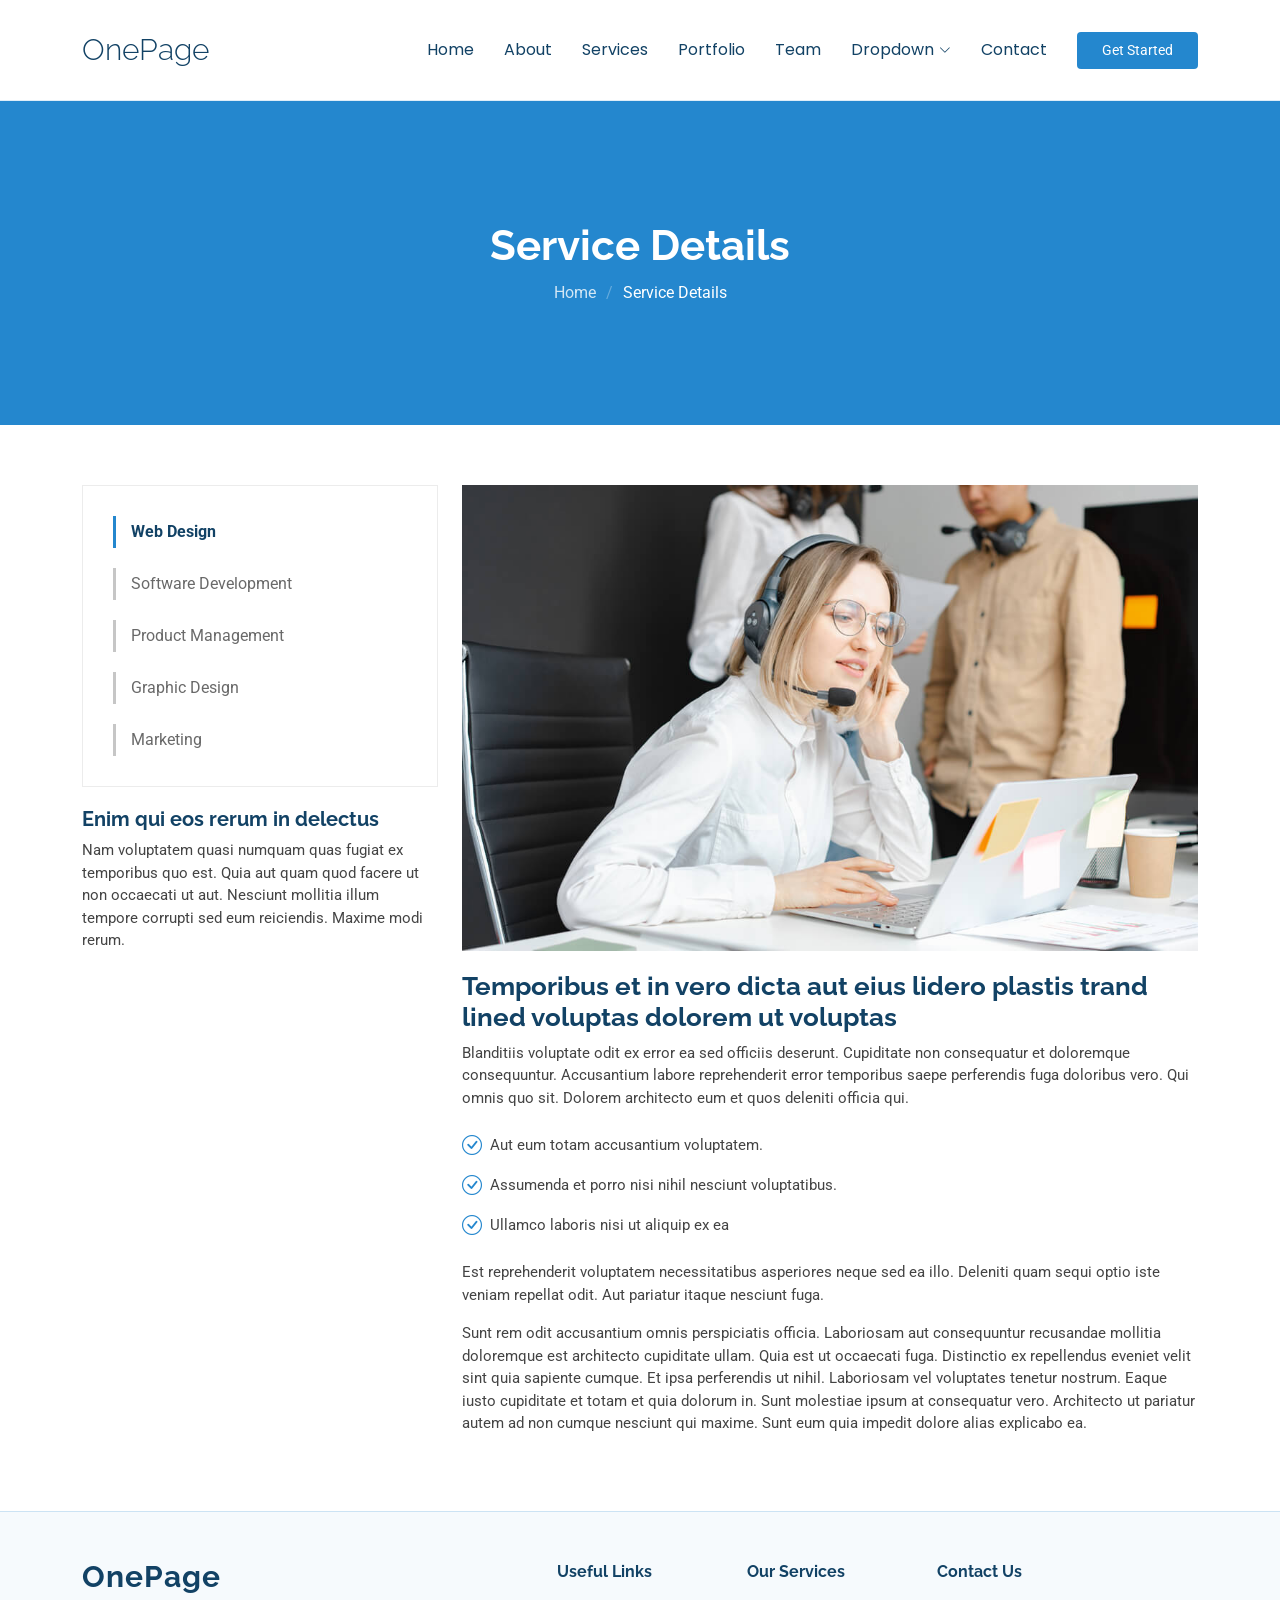
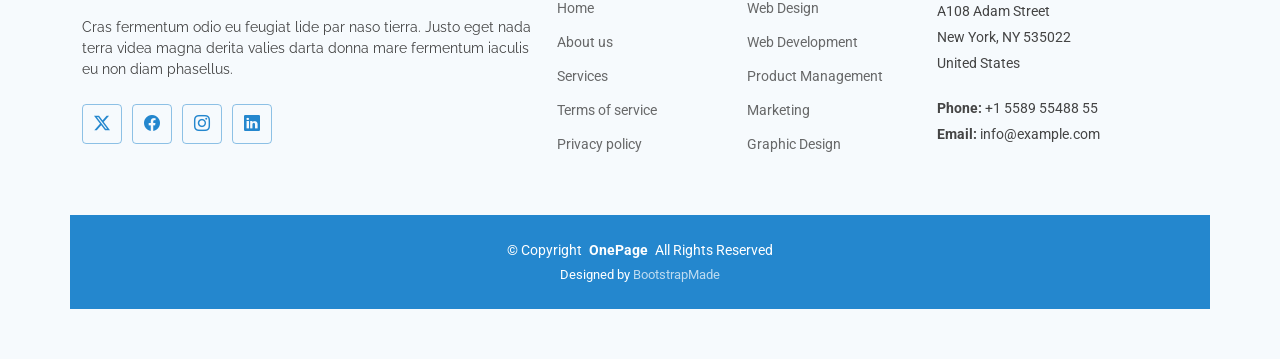
<file: service-details.html>
<!DOCTYPE html>
<html lang="en">

<head>
  <meta charset="utf-8">
  <meta content="width=device-width, initial-scale=1.0" name="viewport">
  <title>Service Details - OnePage Bootstrap Template</title>
  <meta name="description" content="">
  <meta name="keywords" content="">

  <!-- Favicons -->
  <link href="assets/img/favicon.png" rel="icon">
  <link href="assets/img/apple-touch-icon.png" rel="apple-touch-icon">

  <!-- Fonts -->
  <link href="https://fonts.googleapis.com" rel="preconnect">
  <link href="https://fonts.gstatic.com" rel="preconnect" crossorigin>
  <link href="https://fonts.googleapis.com/css2?family=Roboto:ital,wght@0,100;0,300;0,400;0,500;0,700;0,900;1,100;1,300;1,400;1,500;1,700;1,900&family=Poppins:ital,wght@0,100;0,200;0,300;0,400;0,500;0,600;0,700;0,800;0,900;1,100;1,200;1,300;1,400;1,500;1,600;1,700;1,800;1,900&family=Raleway:ital,wght@0,100;0,200;0,300;0,400;0,500;0,600;0,700;0,800;0,900;1,100;1,200;1,300;1,400;1,500;1,600;1,700;1,800;1,900&display=swap" rel="stylesheet">

  <!-- Vendor CSS Files -->
  <link href="assets/vendor/bootstrap/css/bootstrap.min.css" rel="stylesheet">
  <link href="assets/vendor/bootstrap-icons/bootstrap-icons.css" rel="stylesheet">
  <link href="assets/vendor/aos/aos.css" rel="stylesheet">
  <link href="assets/vendor/glightbox/css/glightbox.min.css" rel="stylesheet">
  <link href="assets/vendor/swiper/swiper-bundle.min.css" rel="stylesheet">

  <!-- Main CSS File -->
  <link href="assets/css/main.css" rel="stylesheet">

  <!-- =======================================================
  * Template Name: OnePage
  * Template URL: https://bootstrapmade.com/onepage-multipurpose-bootstrap-template/
  * Updated: Aug 07 2024 with Bootstrap v5.3.3
  * Author: BootstrapMade.com
  * License: https://bootstrapmade.com/license/
  ======================================================== -->
</head>

<body class="service-details-page">

  <header id="header" class="header d-flex align-items-center sticky-top">
    <div class="container-fluid container-xl position-relative d-flex align-items-center">

      <a href="index.html" class="logo d-flex align-items-center me-auto">
        <!-- Uncomment the line below if you also wish to use an image logo -->
        <!-- <img src="assets/img/logo.png" alt=""> -->
        <h1 class="sitename">OnePage</h1>
      </a>

      <nav id="navmenu" class="navmenu">
        <ul>
          <li><a href="#hero">Home<br></a></li>
          <li><a href="#about">About</a></li>
          <li><a href="#services">Services</a></li>
          <li><a href="#portfolio">Portfolio</a></li>
          <li><a href="#team">Team</a></li>
          <li class="dropdown"><a href="#"><span>Dropdown</span> <i class="bi bi-chevron-down toggle-dropdown"></i></a>
            <ul>
              <li><a href="#">Dropdown 1</a></li>
              <li class="dropdown"><a href="#"><span>Deep Dropdown</span> <i class="bi bi-chevron-down toggle-dropdown"></i></a>
                <ul>
                  <li><a href="#">Deep Dropdown 1</a></li>
                  <li><a href="#">Deep Dropdown 2</a></li>
                  <li><a href="#">Deep Dropdown 3</a></li>
                  <li><a href="#">Deep Dropdown 4</a></li>
                  <li><a href="#">Deep Dropdown 5</a></li>
                </ul>
              </li>
              <li><a href="#">Dropdown 2</a></li>
              <li><a href="#">Dropdown 3</a></li>
              <li><a href="#">Dropdown 4</a></li>
            </ul>
          </li>
          <li><a href="#contact">Contact</a></li>
        </ul>
        <i class="mobile-nav-toggle d-xl-none bi bi-list"></i>
      </nav>

      <a class="btn-getstarted" href="#about">Get Started</a>

    </div>
  </header>

  <main class="main">

    <!-- Page Title -->
    <div class="page-title accent-background">
      <div class="container">
        <h1>Service Details</h1>
        <nav class="breadcrumbs">
          <ol>
            <li><a href="index.html">Home</a></li>
            <li class="current">Service Details</li>
          </ol>
        </nav>
      </div>
    </div><!-- End Page Title -->

    <!-- Service Details Section -->
    <section id="service-details" class="service-details section">

      <div class="container">

        <div class="row gy-4">

          <div class="col-lg-4" data-aos="fade-up" data-aos-delay="100">
            <div class="services-list">
              <a href="#" class="active">Web Design</a>
              <a href="#">Software Development</a>
              <a href="#">Product Management</a>
              <a href="#">Graphic Design</a>
              <a href="#">Marketing</a>
            </div>

            <h4>Enim qui eos rerum in delectus</h4>
            <p>Nam voluptatem quasi numquam quas fugiat ex temporibus quo est. Quia aut quam quod facere ut non occaecati ut aut. Nesciunt mollitia illum tempore corrupti sed eum reiciendis. Maxime modi rerum.</p>
          </div>

          <div class="col-lg-8" data-aos="fade-up" data-aos-delay="200">
            <img src="assets/img/services.jpg" alt="" class="img-fluid services-img">
            <h3>Temporibus et in vero dicta aut eius lidero plastis trand lined voluptas dolorem ut voluptas</h3>
            <p>
              Blanditiis voluptate odit ex error ea sed officiis deserunt. Cupiditate non consequatur et doloremque consequuntur. Accusantium labore reprehenderit error temporibus saepe perferendis fuga doloribus vero. Qui omnis quo sit. Dolorem architecto eum et quos deleniti officia qui.
            </p>
            <ul>
              <li><i class="bi bi-check-circle"></i> <span>Aut eum totam accusantium voluptatem.</span></li>
              <li><i class="bi bi-check-circle"></i> <span>Assumenda et porro nisi nihil nesciunt voluptatibus.</span></li>
              <li><i class="bi bi-check-circle"></i> <span>Ullamco laboris nisi ut aliquip ex ea</span></li>
            </ul>
            <p>
              Est reprehenderit voluptatem necessitatibus asperiores neque sed ea illo. Deleniti quam sequi optio iste veniam repellat odit. Aut pariatur itaque nesciunt fuga.
            </p>
            <p>
              Sunt rem odit accusantium omnis perspiciatis officia. Laboriosam aut consequuntur recusandae mollitia doloremque est architecto cupiditate ullam. Quia est ut occaecati fuga. Distinctio ex repellendus eveniet velit sint quia sapiente cumque. Et ipsa perferendis ut nihil. Laboriosam vel voluptates tenetur nostrum. Eaque iusto cupiditate et totam et quia dolorum in. Sunt molestiae ipsum at consequatur vero. Architecto ut pariatur autem ad non cumque nesciunt qui maxime. Sunt eum quia impedit dolore alias explicabo ea.
            </p>
          </div>

        </div>

      </div>

    </section><!-- /Service Details Section -->

  </main>

  <footer id="footer" class="footer light-background">

    <div class="container footer-top">
      <div class="row gy-4">
        <div class="col-lg-5 col-md-12 footer-about">
          <a href="index.html" class="logo d-flex align-items-center">
            <span class="sitename">OnePage</span>
          </a>
          <p>Cras fermentum odio eu feugiat lide par naso tierra. Justo eget nada terra videa magna derita valies darta donna mare fermentum iaculis eu non diam phasellus.</p>
          <div class="social-links d-flex mt-4">
            <a href=""><i class="bi bi-twitter-x"></i></a>
            <a href=""><i class="bi bi-facebook"></i></a>
            <a href=""><i class="bi bi-instagram"></i></a>
            <a href=""><i class="bi bi-linkedin"></i></a>
          </div>
        </div>

        <div class="col-lg-2 col-6 footer-links">
          <h4>Useful Links</h4>
          <ul>
            <li><a href="#">Home</a></li>
            <li><a href="#">About us</a></li>
            <li><a href="#">Services</a></li>
            <li><a href="#">Terms of service</a></li>
            <li><a href="#">Privacy policy</a></li>
          </ul>
        </div>

        <div class="col-lg-2 col-6 footer-links">
          <h4>Our Services</h4>
          <ul>
            <li><a href="#">Web Design</a></li>
            <li><a href="#">Web Development</a></li>
            <li><a href="#">Product Management</a></li>
            <li><a href="#">Marketing</a></li>
            <li><a href="#">Graphic Design</a></li>
          </ul>
        </div>

        <div class="col-lg-3 col-md-12 footer-contact text-center text-md-start">
          <h4>Contact Us</h4>
          <p>A108 Adam Street</p>
          <p>New York, NY 535022</p>
          <p>United States</p>
          <p class="mt-4"><strong>Phone:</strong> <span>+1 5589 55488 55</span></p>
          <p><strong>Email:</strong> <span>info@example.com</span></p>
        </div>

      </div>
    </div>

    <div class="container copyright text-center mt-4">
      <p>© <span>Copyright</span> <strong class="px-1 sitename">OnePage</strong> <span>All Rights Reserved</span></p>
      <div class="credits">
        <!-- All the links in the footer should remain intact. -->
        <!-- You can delete the links only if you've purchased the pro version. -->
        <!-- Licensing information: https://bootstrapmade.com/license/ -->
        <!-- Purchase the pro version with working PHP/AJAX contact form: [buy-url] -->
        Designed by <a href="https://bootstrapmade.com/">BootstrapMade</a>
      </div>
    </div>

  </footer>

  <!-- Scroll Top -->
  <a href="#" id="scroll-top" class="scroll-top d-flex align-items-center justify-content-center"><i class="bi bi-arrow-up-short"></i></a>

  <!-- Preloader -->
  <div id="preloader"></div>

  <!-- Vendor JS Files -->
  <script src="assets/vendor/bootstrap/js/bootstrap.bundle.min.js"></script>
  <script src="assets/vendor/php-email-form/validate.js"></script>
  <script src="assets/vendor/aos/aos.js"></script>
  <script src="assets/vendor/purecounter/purecounter_vanilla.js"></script>
  <script src="assets/vendor/glightbox/js/glightbox.min.js"></script>
  <script src="assets/vendor/swiper/swiper-bundle.min.js"></script>
  <script src="assets/vendor/imagesloaded/imagesloaded.pkgd.min.js"></script>
  <script src="assets/vendor/isotope-layout/isotope.pkgd.min.js"></script>

  <!-- Main JS File -->
  <script src="assets/js/main.js"></script>

</body>

</html>
</file>
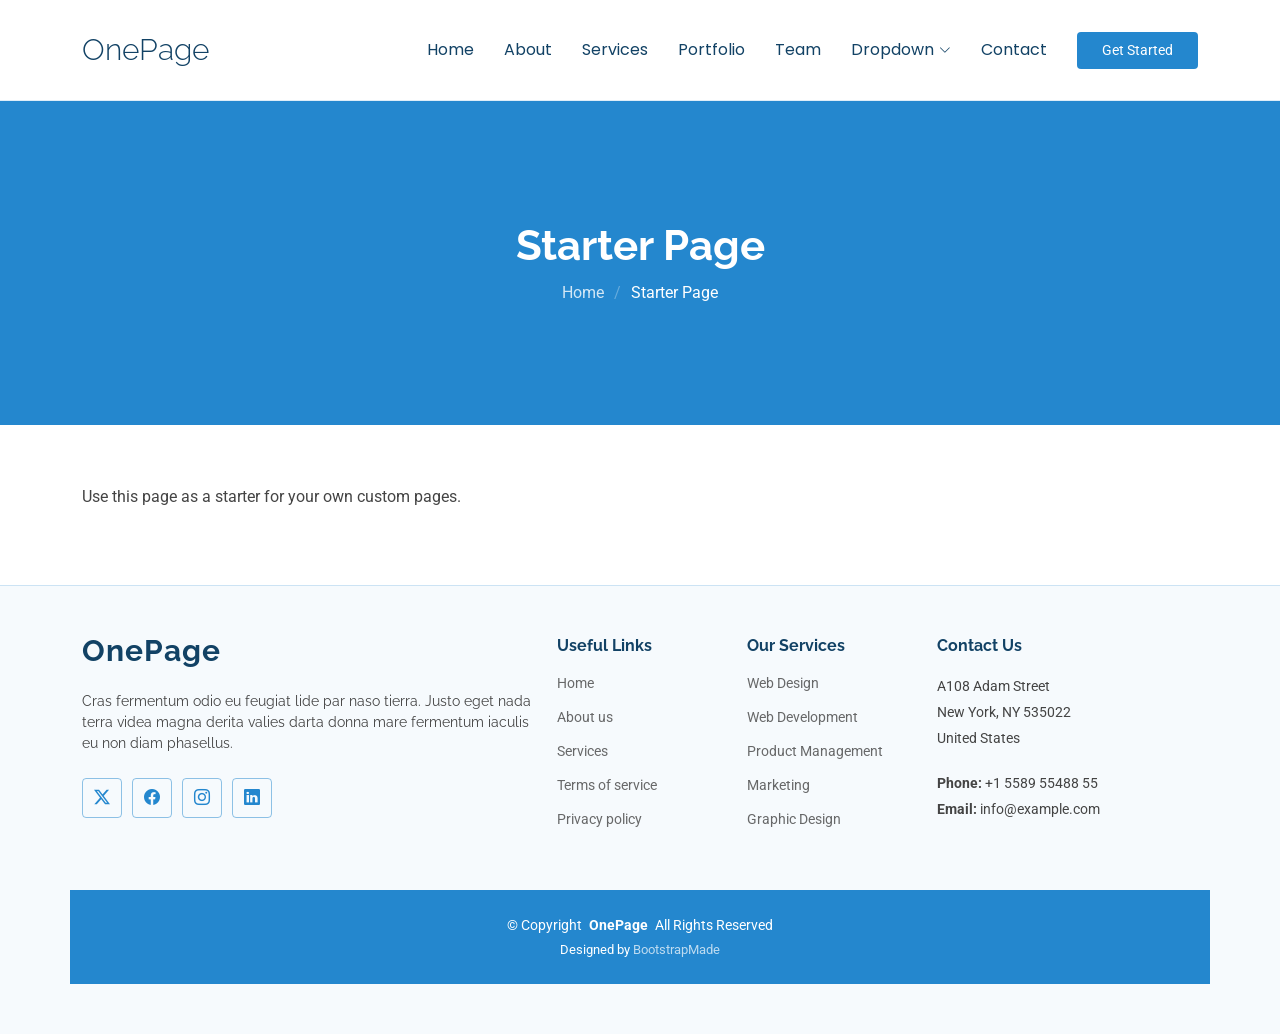
<file: starter-page.html>
<!DOCTYPE html>
<html lang="en">

<head>
  <meta charset="utf-8">
  <meta content="width=device-width, initial-scale=1.0" name="viewport">
  <title>Starter Page - OnePage Bootstrap Template</title>
  <meta name="description" content="">
  <meta name="keywords" content="">

  <!-- Favicons -->
  <link href="assets/img/favicon.png" rel="icon">
  <link href="assets/img/apple-touch-icon.png" rel="apple-touch-icon">

  <!-- Fonts -->
  <link href="https://fonts.googleapis.com" rel="preconnect">
  <link href="https://fonts.gstatic.com" rel="preconnect" crossorigin>
  <link href="https://fonts.googleapis.com/css2?family=Roboto:ital,wght@0,100;0,300;0,400;0,500;0,700;0,900;1,100;1,300;1,400;1,500;1,700;1,900&family=Poppins:ital,wght@0,100;0,200;0,300;0,400;0,500;0,600;0,700;0,800;0,900;1,100;1,200;1,300;1,400;1,500;1,600;1,700;1,800;1,900&family=Raleway:ital,wght@0,100;0,200;0,300;0,400;0,500;0,600;0,700;0,800;0,900;1,100;1,200;1,300;1,400;1,500;1,600;1,700;1,800;1,900&display=swap" rel="stylesheet">

  <!-- Vendor CSS Files -->
  <link href="assets/vendor/bootstrap/css/bootstrap.min.css" rel="stylesheet">
  <link href="assets/vendor/bootstrap-icons/bootstrap-icons.css" rel="stylesheet">
  <link href="assets/vendor/aos/aos.css" rel="stylesheet">
  <link href="assets/vendor/glightbox/css/glightbox.min.css" rel="stylesheet">
  <link href="assets/vendor/swiper/swiper-bundle.min.css" rel="stylesheet">

  <!-- Main CSS File -->
  <link href="assets/css/main.css" rel="stylesheet">

  <!-- =======================================================
  * Template Name: OnePage
  * Template URL: https://bootstrapmade.com/onepage-multipurpose-bootstrap-template/
  * Updated: Aug 07 2024 with Bootstrap v5.3.3
  * Author: BootstrapMade.com
  * License: https://bootstrapmade.com/license/
  ======================================================== -->
</head>

<body class="starter-page-page">

  <header id="header" class="header d-flex align-items-center sticky-top">
    <div class="container-fluid container-xl position-relative d-flex align-items-center">

      <a href="index.html" class="logo d-flex align-items-center me-auto">
        <!-- Uncomment the line below if you also wish to use an image logo -->
        <!-- <img src="assets/img/logo.png" alt=""> -->
        <h1 class="sitename">OnePage</h1>
      </a>

      <nav id="navmenu" class="navmenu">
        <ul>
          <li><a href="#hero">Home<br></a></li>
          <li><a href="#about">About</a></li>
          <li><a href="#services">Services</a></li>
          <li><a href="#portfolio">Portfolio</a></li>
          <li><a href="#team">Team</a></li>
          <li class="dropdown"><a href="#"><span>Dropdown</span> <i class="bi bi-chevron-down toggle-dropdown"></i></a>
            <ul>
              <li><a href="#">Dropdown 1</a></li>
              <li class="dropdown"><a href="#"><span>Deep Dropdown</span> <i class="bi bi-chevron-down toggle-dropdown"></i></a>
                <ul>
                  <li><a href="#">Deep Dropdown 1</a></li>
                  <li><a href="#">Deep Dropdown 2</a></li>
                  <li><a href="#">Deep Dropdown 3</a></li>
                  <li><a href="#">Deep Dropdown 4</a></li>
                  <li><a href="#">Deep Dropdown 5</a></li>
                </ul>
              </li>
              <li><a href="#">Dropdown 2</a></li>
              <li><a href="#">Dropdown 3</a></li>
              <li><a href="#">Dropdown 4</a></li>
            </ul>
          </li>
          <li><a href="#contact">Contact</a></li>
        </ul>
        <i class="mobile-nav-toggle d-xl-none bi bi-list"></i>
      </nav>

      <a class="btn-getstarted" href="#about">Get Started</a>

    </div>
  </header>

  <main class="main">

    <!-- Page Title -->
    <div class="page-title accent-background">
      <div class="container">
        <h1>Starter Page</h1>
        <nav class="breadcrumbs">
          <ol>
            <li><a href="index.html">Home</a></li>
            <li class="current">Starter Page</li>
          </ol>
        </nav>
      </div>
    </div><!-- End Page Title -->

    <!-- Starter Section Section -->
    <section id="starter-section" class="starter-section section">

      <div class="container" data-aos="fade-up">
        <p>Use this page as a starter for your own custom pages.</p>
      </div>

    </section><!-- /Starter Section Section -->

  </main>

  <footer id="footer" class="footer light-background">

    <div class="container footer-top">
      <div class="row gy-4">
        <div class="col-lg-5 col-md-12 footer-about">
          <a href="index.html" class="logo d-flex align-items-center">
            <span class="sitename">OnePage</span>
          </a>
          <p>Cras fermentum odio eu feugiat lide par naso tierra. Justo eget nada terra videa magna derita valies darta donna mare fermentum iaculis eu non diam phasellus.</p>
          <div class="social-links d-flex mt-4">
            <a href=""><i class="bi bi-twitter-x"></i></a>
            <a href=""><i class="bi bi-facebook"></i></a>
            <a href=""><i class="bi bi-instagram"></i></a>
            <a href=""><i class="bi bi-linkedin"></i></a>
          </div>
        </div>

        <div class="col-lg-2 col-6 footer-links">
          <h4>Useful Links</h4>
          <ul>
            <li><a href="#">Home</a></li>
            <li><a href="#">About us</a></li>
            <li><a href="#">Services</a></li>
            <li><a href="#">Terms of service</a></li>
            <li><a href="#">Privacy policy</a></li>
          </ul>
        </div>

        <div class="col-lg-2 col-6 footer-links">
          <h4>Our Services</h4>
          <ul>
            <li><a href="#">Web Design</a></li>
            <li><a href="#">Web Development</a></li>
            <li><a href="#">Product Management</a></li>
            <li><a href="#">Marketing</a></li>
            <li><a href="#">Graphic Design</a></li>
          </ul>
        </div>

        <div class="col-lg-3 col-md-12 footer-contact text-center text-md-start">
          <h4>Contact Us</h4>
          <p>A108 Adam Street</p>
          <p>New York, NY 535022</p>
          <p>United States</p>
          <p class="mt-4"><strong>Phone:</strong> <span>+1 5589 55488 55</span></p>
          <p><strong>Email:</strong> <span>info@example.com</span></p>
        </div>

      </div>
    </div>

    <div class="container copyright text-center mt-4">
      <p>© <span>Copyright</span> <strong class="px-1 sitename">OnePage</strong> <span>All Rights Reserved</span></p>
      <div class="credits">
        <!-- All the links in the footer should remain intact. -->
        <!-- You can delete the links only if you've purchased the pro version. -->
        <!-- Licensing information: https://bootstrapmade.com/license/ -->
        <!-- Purchase the pro version with working PHP/AJAX contact form: [buy-url] -->
        Designed by <a href="https://bootstrapmade.com/">BootstrapMade</a>
      </div>
    </div>

  </footer>

  <!-- Scroll Top -->
  <a href="#" id="scroll-top" class="scroll-top d-flex align-items-center justify-content-center"><i class="bi bi-arrow-up-short"></i></a>

  <!-- Preloader -->
  <div id="preloader"></div>

  <!-- Vendor JS Files -->
  <script src="assets/vendor/bootstrap/js/bootstrap.bundle.min.js"></script>
  <script src="assets/vendor/php-email-form/validate.js"></script>
  <script src="assets/vendor/aos/aos.js"></script>
  <script src="assets/vendor/purecounter/purecounter_vanilla.js"></script>
  <script src="assets/vendor/glightbox/js/glightbox.min.js"></script>
  <script src="assets/vendor/swiper/swiper-bundle.min.js"></script>
  <script src="assets/vendor/imagesloaded/imagesloaded.pkgd.min.js"></script>
  <script src="assets/vendor/isotope-layout/isotope.pkgd.min.js"></script>

  <!-- Main JS File -->
  <script src="assets/js/main.js"></script>

</body>

</html>
</file>
<file: assets/css/main.css>
/**
* Template Name: OnePage
* Template URL: https://bootstrapmade.com/onepage-multipurpose-bootstrap-template/
* Updated: Aug 07 2024 with Bootstrap v5.3.3
* Author: BootstrapMade.com
* License: https://bootstrapmade.com/license/
*/

/*--------------------------------------------------------------
# Font & Color Variables
# Help: https://bootstrapmade.com/color-system/
--------------------------------------------------------------*/
/* Fonts */
:root {
  --default-font: "Roboto",  system-ui, -apple-system, "Segoe UI", Roboto, "Helvetica Neue", Arial, "Noto Sans", "Liberation Sans", sans-serif, "Apple Color Emoji", "Segoe UI Emoji", "Segoe UI Symbol", "Noto Color Emoji";
  --heading-font: "Raleway",  sans-serif;
  --nav-font: "Poppins",  sans-serif;
}

/* Global Colors - The following color variables are used throughout the website. Updating them here will change the color scheme of the entire website */
:root { 
  --background-color: #ffffff; /* Background color for the entire website, including individual sections */
  --default-color: #444444; /* Default color used for the majority of the text content across the entire website */
  --heading-color: #124265; /* Color for headings, subheadings and title throughout the website */
  --accent-color: #2487ce; /* Accent color that represents your brand on the website. It's used for buttons, links, and other elements that need to stand out */
  --surface-color: #ffffff; /* The surface color is used as a background of boxed elements within sections, such as cards, icon boxes, or other elements that require a visual separation from the global background. */
  --contrast-color: #ffffff; /* Contrast color for text, ensuring readability against backgrounds of accent, heading, or default colors. */
}

/* Nav Menu Colors - The following color variables are used specifically for the navigation menu. They are separate from the global colors to allow for more customization options */
:root {
  --nav-color: #124265;  /* The default color of the main navmenu links */
  --nav-hover-color: #2487ce; /* Applied to main navmenu links when they are hovered over or active */
  --nav-mobile-background-color: #ffffff; /* Used as the background color for mobile navigation menu */
  --nav-dropdown-background-color: #ffffff; /* Used as the background color for dropdown items that appear when hovering over primary navigation items */
  --nav-dropdown-color: #124265; /* Used for navigation links of the dropdown items in the navigation menu. */
  --nav-dropdown-hover-color: #2487ce; /* Similar to --nav-hover-color, this color is applied to dropdown navigation links when they are hovered over. */
}

/* Color Presets - These classes override global colors when applied to any section or element, providing reuse of the sam color scheme. */

.light-background {
  --background-color: #f6fafd;
  --surface-color: #ffffff;
}

.dark-background {
  --background-color: #060606;
  --default-color: #ffffff;
  --heading-color: #ffffff;
  --surface-color: #252525;
  --contrast-color: #ffffff;
}

.accent-background {
  --background-color: #2487ce;
  --default-color: #ffffff;
  --heading-color: #ffffff;
  --accent-color: #ffffff;
  --surface-color: #469fdf;
  --contrast-color: #ffffff;
}

/* Smooth scroll */
:root {
  scroll-behavior: smooth;
}

/*--------------------------------------------------------------
# General Styling & Shared Classes
--------------------------------------------------------------*/
body {
  color: var(--default-color);
  background-color: var(--background-color);
  font-family: var(--default-font);
}

a {
  color: var(--accent-color);
  text-decoration: none;
  transition: 0.3s;
}

a:hover {
  color: color-mix(in srgb, var(--accent-color), transparent 25%);
  text-decoration: none;
}

h1,
h2,
h3,
h4,
h5,
h6 {
  color: var(--heading-color);
  font-family: var(--heading-font);
}

/* Pulsating Play Button
------------------------------*/
.pulsating-play-btn {
  width: 94px;
  height: 94px;
  background: radial-gradient(var(--accent-color) 50%, color-mix(in srgb, var(--accent-color), transparent 75%) 52%);
  border-radius: 50%;
  display: block;
  position: relative;
  overflow: hidden;
}

.pulsating-play-btn:before {
  content: "";
  position: absolute;
  width: 120px;
  height: 120px;
  animation-delay: 0s;
  animation: pulsate-play-btn 2s;
  animation-direction: forwards;
  animation-iteration-count: infinite;
  animation-timing-function: steps;
  opacity: 1;
  border-radius: 50%;
  border: 5px solid color-mix(in srgb, var(--accent-color), transparent 30%);
  top: -15%;
  left: -15%;
  background: rgba(198, 16, 0, 0);
}

.pulsating-play-btn:after {
  content: "";
  position: absolute;
  left: 50%;
  top: 50%;
  transform: translateX(-40%) translateY(-50%);
  width: 0;
  height: 0;
  border-top: 10px solid transparent;
  border-bottom: 10px solid transparent;
  border-left: 15px solid #fff;
  z-index: 100;
  transition: all 400ms cubic-bezier(0.55, 0.055, 0.675, 0.19);
}

.pulsating-play-btn:hover:before {
  content: "";
  position: absolute;
  left: 50%;
  top: 50%;
  transform: translateX(-40%) translateY(-50%);
  width: 0;
  height: 0;
  border: none;
  border-top: 10px solid transparent;
  border-bottom: 10px solid transparent;
  border-left: 15px solid #fff;
  z-index: 200;
  animation: none;
  border-radius: 0;
}

.pulsating-play-btn:hover:after {
  border-left: 15px solid var(--accent-color);
  transform: scale(20);
}

@keyframes pulsate-play-btn {
  0% {
    transform: scale(0.6, 0.6);
    opacity: 1;
  }

  100% {
    transform: scale(1, 1);
    opacity: 0;
  }
}

/* PHP Email Form Messages
------------------------------*/
.php-email-form .error-message {
  display: none;
  background: #df1529;
  color: #ffffff;
  text-align: left;
  padding: 15px;
  margin-bottom: 24px;
  font-weight: 600;
}

.php-email-form .sent-message {
  display: none;
  color: #ffffff;
  background: #059652;
  text-align: center;
  padding: 15px;
  margin-bottom: 24px;
  font-weight: 600;
}

.php-email-form .loading {
  display: none;
  background: var(--surface-color);
  text-align: center;
  padding: 15px;
  margin-bottom: 24px;
}

.php-email-form .loading:before {
  content: "";
  display: inline-block;
  border-radius: 50%;
  width: 24px;
  height: 24px;
  margin: 0 10px -6px 0;
  border: 3px solid var(--accent-color);
  border-top-color: var(--surface-color);
  animation: php-email-form-loading 1s linear infinite;
}

@keyframes php-email-form-loading {
  0% {
    transform: rotate(0deg);
  }

  100% {
    transform: rotate(360deg);
  }
}

/*--------------------------------------------------------------
# Global Header
--------------------------------------------------------------*/
.header {
  color: var(--default-color);
  background-color: var(--background-color);
  padding: 20px 0;
  transition: all 0.5s;
  z-index: 997;
  border-bottom: 1px solid color-mix(in srgb, var(--accent-color), transparent 85%);
}

.header .logo {
  line-height: 1;
}

.header .logo img {
  max-height: 36px;
  margin-right: 8px;
}

.header .logo h1 {
  font-size: 30px;
  margin: 0;
  font-weight: 300;
  color: var(--heading-color);
}

.header .btn-getstarted,
.header .btn-getstarted:focus {
  color: var(--contrast-color);
  background: var(--accent-color);
  font-size: 14px;
  padding: 8px 25px;
  margin: 0 0 0 30px;
  border-radius: 4px;
  transition: 0.3s;
}

.header .btn-getstarted:hover,
.header .btn-getstarted:focus:hover {
  color: var(--contrast-color);
  background: color-mix(in srgb, var(--accent-color), transparent 15%);
}

@media (max-width: 1200px) {
  .header .logo {
    order: 1;
  }

  .header .btn-getstarted {
    order: 2;
    margin: 0 15px 0 0;
    padding: 6px 15px;
  }

  .header .navmenu {
    order: 3;
  }
}

.scrolled .header {
  border-color: var(--contrast-color);
  box-shadow: 0px 0 18px rgba(0, 0, 0, 0.1);
}

/*--------------------------------------------------------------
# Navigation Menu
--------------------------------------------------------------*/
/* Navmenu - Desktop */
@media (min-width: 1200px) {
  .navmenu {
    padding: 0;
  }

  .navmenu ul {
    margin: 0;
    padding: 0;
    display: flex;
    list-style: none;
    align-items: center;
  }

  .navmenu li {
    position: relative;
  }

  .navmenu a,
  .navmenu a:focus {
    color: var(--nav-color);
    padding: 18px 15px;
    font-size: 16px;
    font-family: var(--nav-font);
    font-weight: 400;
    display: flex;
    align-items: center;
    justify-content: space-between;
    white-space: nowrap;
    transition: 0.3s;
  }

  .navmenu a i,
  .navmenu a:focus i {
    font-size: 12px;
    line-height: 0;
    margin-left: 5px;
    transition: 0.3s;
  }

  .navmenu li:last-child a {
    padding-right: 0;
  }

  .navmenu li:hover>a,
  .navmenu .active,
  .navmenu .active:focus {
    color: var(--nav-hover-color);
  }

  .navmenu .dropdown ul {
    margin: 0;
    padding: 10px 0;
    background: var(--nav-dropdown-background-color);
    display: block;
    position: absolute;
    visibility: hidden;
    left: 14px;
    top: 130%;
    opacity: 0;
    transition: 0.3s;
    border-radius: 4px;
    z-index: 99;
    box-shadow: 0px 0px 30px rgba(0, 0, 0, 0.1);
  }

  .navmenu .dropdown ul li {
    min-width: 200px;
  }

  .navmenu .dropdown ul a {
    padding: 10px 20px;
    font-size: 15px;
    text-transform: none;
    color: var(--nav-dropdown-color);
  }

  .navmenu .dropdown ul a i {
    font-size: 12px;
  }

  .navmenu .dropdown ul a:hover,
  .navmenu .dropdown ul .active:hover,
  .navmenu .dropdown ul li:hover>a {
    color: var(--nav-dropdown-hover-color);
  }

  .navmenu .dropdown:hover>ul {
    opacity: 1;
    top: 100%;
    visibility: visible;
  }

  .navmenu .dropdown .dropdown ul {
    top: 0;
    left: -90%;
    visibility: hidden;
  }

  .navmenu .dropdown .dropdown:hover>ul {
    opacity: 1;
    top: 0;
    left: -100%;
    visibility: visible;
  }
}

/* Navmenu - Mobile */
@media (max-width: 1199px) {
  .mobile-nav-toggle {
    color: var(--nav-color);
    font-size: 28px;
    line-height: 0;
    margin-right: 10px;
    cursor: pointer;
    transition: color 0.3s;
  }

  .navmenu {
    padding: 0;
    z-index: 9997;
  }

  .navmenu ul {
    display: none;
    list-style: none;
    position: absolute;
    inset: 60px 20px 20px 20px;
    padding: 10px 0;
    margin: 0;
    border-radius: 6px;
    background-color: var(--nav-mobile-background-color);
    overflow-y: auto;
    transition: 0.3s;
    z-index: 9998;
    box-shadow: 0px 0px 30px rgba(0, 0, 0, 0.1);
  }

  .navmenu a,
  .navmenu a:focus {
    color: var(--nav-dropdown-color);
    padding: 10px 20px;
    font-family: var(--nav-font);
    font-size: 17px;
    font-weight: 500;
    display: flex;
    align-items: center;
    justify-content: space-between;
    white-space: nowrap;
    transition: 0.3s;
  }

  .navmenu a i,
  .navmenu a:focus i {
    font-size: 12px;
    line-height: 0;
    margin-left: 5px;
    width: 30px;
    height: 30px;
    display: flex;
    align-items: center;
    justify-content: center;
    border-radius: 50%;
    transition: 0.3s;
    background-color: color-mix(in srgb, var(--accent-color), transparent 90%);
  }

  .navmenu a i:hover,
  .navmenu a:focus i:hover {
    background-color: var(--accent-color);
    color: var(--contrast-color);
  }

  .navmenu a:hover,
  .navmenu .active,
  .navmenu .active:focus {
    color: var(--nav-dropdown-hover-color);
  }

  .navmenu .active i,
  .navmenu .active:focus i {
    background-color: var(--accent-color);
    color: var(--contrast-color);
    transform: rotate(180deg);
  }

  .navmenu .dropdown ul {
    position: static;
    display: none;
    z-index: 99;
    padding: 10px 0;
    margin: 10px 20px;
    background-color: var(--nav-dropdown-background-color);
    border: 1px solid color-mix(in srgb, var(--default-color), transparent 90%);
    box-shadow: none;
    transition: all 0.5s ease-in-out;
  }

  .navmenu .dropdown ul ul {
    background-color: rgba(33, 37, 41, 0.1);
  }

  .navmenu .dropdown>.dropdown-active {
    display: block;
    background-color: rgba(33, 37, 41, 0.03);
  }

  .mobile-nav-active {
    overflow: hidden;
  }

  .mobile-nav-active .mobile-nav-toggle {
    color: #fff;
    position: absolute;
    font-size: 32px;
    top: 15px;
    right: 15px;
    margin-right: 0;
    z-index: 9999;
  }

  .mobile-nav-active .navmenu {
    position: fixed;
    overflow: hidden;
    inset: 0;
    background: rgba(33, 37, 41, 0.8);
    transition: 0.3s;
  }

  .mobile-nav-active .navmenu>ul {
    display: block;
  }
}

/*--------------------------------------------------------------
# Global Footer
--------------------------------------------------------------*/
.footer {
  color: var(--default-color);
  background-color: var(--background-color);
  border-top: 1px solid color-mix(in srgb, var(--accent-color), transparent 80%);
  font-size: 14px;
  padding-bottom: 50px;
  position: relative;
}

.footer .footer-top {
  padding-top: 50px;
}

.footer .footer-about .logo {
  line-height: 1;
  margin-bottom: 25px;
}

.footer .footer-about .logo img {
  max-height: 40px;
  margin-right: 6px;
}

.footer .footer-about .logo span {
  color: var(--heading-color);
  font-size: 30px;
  font-weight: 700;
  letter-spacing: 1px;
  font-family: var(--heading-font);
}

.footer .footer-about p {
  font-size: 14px;
  font-family: var(--heading-font);
}

.footer .social-links a {
  display: flex;
  align-items: center;
  justify-content: center;
  width: 40px;
  height: 40px;
  border-radius: 4px;
  border: 1px solid color-mix(in srgb, var(--accent-color), transparent 50%);
  font-size: 16px;
  color: var(--accent-color);
  margin-right: 10px;
  transition: 0.3s;
}

.footer .social-links a:hover {
  background-color: var(--accent-color);
  color: var(--contrast-color);
  border-color: var(--accent-color);
}

.footer h4 {
  font-size: 16px;
  font-weight: bold;
  position: relative;
  padding-bottom: 12px;
}

.footer .footer-links {
  margin-bottom: 30px;
}

.footer .footer-links ul {
  list-style: none;
  padding: 0;
  margin: 0;
}

.footer .footer-links ul i {
  padding-right: 2px;
  font-size: 12px;
  line-height: 0;
}

.footer .footer-links ul li {
  padding: 10px 0;
  display: flex;
  align-items: center;
}

.footer .footer-links ul li:first-child {
  padding-top: 0;
}

.footer .footer-links ul a {
  color: color-mix(in srgb, var(--default-color), transparent 20%);
  display: inline-block;
  line-height: 1;
}

.footer .footer-links ul a:hover {
  color: var(--accent-color);
}

.footer .footer-contact p {
  margin-bottom: 5px;
}

.footer .copyright {
  padding-top: 25px;
  padding-bottom: 25px;
  background-color: var(--accent-color);
  color: var(--contrast-color);
}

.footer .copyright p {
  margin-bottom: 0;
}

.footer .credits {
  margin-top: 4px;
  font-size: 13px;
}

.footer .credits a {
  color: color-mix(in srgb, var(--contrast-color), transparent 30%);
}

/*--------------------------------------------------------------
# Preloader
--------------------------------------------------------------*/
#preloader {
  position: fixed;
  inset: 0;
  z-index: 999999;
  overflow: hidden;
  background: var(--background-color);
  transition: all 0.6s ease-out;
}

#preloader:before {
  content: "";
  position: fixed;
  top: calc(50% - 30px);
  left: calc(50% - 30px);
  border: 6px solid #ffffff;
  border-color: var(--accent-color) transparent var(--accent-color) transparent;
  border-radius: 50%;
  width: 60px;
  height: 60px;
  animation: animate-preloader 1.5s linear infinite;
}

@keyframes animate-preloader {
  0% {
    transform: rotate(0deg);
  }

  100% {
    transform: rotate(360deg);
  }
}

/*--------------------------------------------------------------
# Scroll Top Button
--------------------------------------------------------------*/
.scroll-top {
  position: fixed;
  visibility: hidden;
  opacity: 0;
  right: 15px;
  bottom: 15px;
  z-index: 99999;
  background-color: var(--accent-color);
  width: 40px;
  height: 40px;
  border-radius: 4px;
  transition: all 0.4s;
}

.scroll-top i {
  font-size: 24px;
  color: var(--contrast-color);
  line-height: 0;
}

.scroll-top:hover {
  background-color: color-mix(in srgb, var(--accent-color), transparent 20%);
  color: var(--contrast-color);
}

.scroll-top.active {
  visibility: visible;
  opacity: 1;
}

/*--------------------------------------------------------------
# Disable aos animation delay on mobile devices
--------------------------------------------------------------*/
@media screen and (max-width: 768px) {
  [data-aos-delay] {
    transition-delay: 0 !important;
  }
}

/*--------------------------------------------------------------
# Global Page Titles & Breadcrumbs
--------------------------------------------------------------*/
.page-title {
  color: var(--default-color);
  background-color: var(--background-color);
  padding: 120px 0;
  text-align: center;
  position: relative;
}

.page-title h1 {
  font-size: 42px;
  font-weight: 700;
  margin-bottom: 10px;
}

.page-title .breadcrumbs ol {
  display: flex;
  flex-wrap: wrap;
  list-style: none;
  justify-content: center;
  padding: 0;
  margin: 0;
  font-size: 16px;
  font-weight: 400;
}

.page-title .breadcrumbs ol a {
  color: color-mix(in srgb, var(--default-color), transparent 20%);
}

.page-title .breadcrumbs ol li+li {
  padding-left: 10px;
}

.page-title .breadcrumbs ol li+li::before {
  content: "/";
  display: inline-block;
  padding-right: 10px;
  color: color-mix(in srgb, var(--default-color), transparent 70%);
}

/*--------------------------------------------------------------
# Global Sections
--------------------------------------------------------------*/
section,
.section {
  color: var(--default-color);
  background-color: var(--background-color);
  padding: 60px 0;
  scroll-margin-top: 100px;
  overflow: clip;
}

@media (max-width: 1199px) {

  section,
  .section {
    scroll-margin-top: 76px;
  }
}

/*--------------------------------------------------------------
# Global Section Titles
--------------------------------------------------------------*/
.section-title {
  text-align: center;
  padding-bottom: 60px;
  position: relative;
}

.section-title h2 {
  font-size: 32px;
  font-weight: 700;
  margin-bottom: 15px;
  text-transform: uppercase;
}

.section-title p {
  margin-bottom: 0;
}

/*--------------------------------------------------------------
# Hero Section
--------------------------------------------------------------*/
.hero {
  width: 100%;
  min-height: calc(100vh - 100px);
  position: relative;
  display: flex;
  align-items: center;
  justify-content: center;
  padding: 120px 0 60px 0;
  overflow: hidden;
}

.hero:before {
  content: "";
  background: color-mix(in srgb, var(--background-color), transparent 30%);
  position: absolute;
  inset: 0;
  z-index: 2;
}

.hero img {
  position: absolute;
  inset: 0;
  display: block;
  width: 100%;
  height: 100%;
  object-fit: cover;
  z-index: 1;
}

.hero .container {
  position: relative;
  z-index: 3;
}

.hero h1 {
  margin: 0;
  font-size: 56px;
  font-weight: 700;
  line-height: 72px;
}

.hero p {
  margin: 10px 0 0 0;
  font-size: 22px;
  color: color-mix(in srgb, var(--default-color), transparent 30%);
}

@media (max-width: 992px) {
  .hero h1 {
    font-size: 28px;
    line-height: 36px;
  }

  .hero p {
    font-size: 18px;
    line-height: 24px;
  }
}

.hero .btn-get-started {
  color: var(--contrast-color);
  background: var(--accent-color);
  font-weight: 600;
  font-size: 16px;
  letter-spacing: 0.5px;
  display: inline-block;
  padding: 14px 50px;
  border-radius: 5px;
  transition: 0.5s;
  margin-top: 30px;
}

.hero .btn-get-started:hover {
  background: color-mix(in srgb, var(--accent-color), transparent 15%);
}

.hero .icon-box {
  background-color: var(--surface-color);
  padding: 50px 30px;
  position: relative;
  overflow: hidden;
  box-shadow: 0 0 29px 0 rgba(0, 0, 0, 0.1);
  transition: all 0.3s ease-in-out;
  border-radius: 8px;
  z-index: 1;
  height: 100%;
  width: 100%;
}

.hero .icon-box .title {
  font-weight: 700;
  margin-bottom: 15px;
  font-size: 18px;
}

.hero .icon-box .title a {
  color: var(--heading-color);
  transition: 0.3s;
}

.hero .icon-box .description {
  font-size: 15px;
  margin-bottom: 0;
  color: color-mix(in srgb, var(--default-color), transparent 40%);
}

.hero .icon-box .icon {
  margin-bottom: 20px;
  padding-top: 10px;
  display: inline-block;
  transition: all 0.3s ease-in-out;
  font-size: 36px;
  line-height: 1;
  color: var(--accent-color);
}

@media (min-width: 640px) {
  .hero .icon-box:hover {
    transform: scale(1.08);
  }

  .hero .icon-box:hover .title a {
    color: var(--accent-color);
  }
}

/*--------------------------------------------------------------
# About Section
--------------------------------------------------------------*/
.about ul {
  list-style: none;
  padding: 0;
}

.about ul li {
  padding-bottom: 5px;
  display: flex;
  align-items: center;
}

.about ul i {
  font-size: 20px;
  padding-right: 4px;
  color: var(--accent-color);
}

.about .read-more {
  background: var(--accent-color);
  color: var(--contrast-color);
  font-family: var(--heading-font);
  font-weight: 500;
  font-size: 16px;
  letter-spacing: 1px;
  padding: 10px 28px;
  border-radius: 5px;
  transition: 0.3s;
  display: inline-flex;
  align-items: center;
  justify-content: center;
}

.about .read-more i {
  font-size: 18px;
  margin-left: 5px;
  line-height: 0;
  transition: 0.3s;
}

.about .read-more:hover {
  background: color-mix(in srgb, var(--accent-color), transparent 20%);
}

.about .read-more:hover i {
  transform: translate(5px, 0);
}

/*--------------------------------------------------------------
# Stats Section
--------------------------------------------------------------*/
.stats {
  padding: 30px 0;
}

.stats .stats-item {
  padding: 30px;
  width: 100%;
}

.stats .stats-item span {
  font-size: 48px;
  display: block;
  color: var(--accent-color);
  font-weight: 700;
}

.stats .stats-item p {
  color: color-mix(in srgb, var(--default-color), transparent 40%);
  padding: 0;
  margin: 0;
  font-family: var(--heading-font);
  font-size: 15px;
  font-weight: 600;
}

/*--------------------------------------------------------------
# About Alt Section
--------------------------------------------------------------*/
.about-alt .content h3 {
  font-size: 1.75rem;
  font-weight: 700;
}

.about-alt .content ul {
  list-style: none;
  padding: 0;
}

.about-alt .content ul li {
  padding: 10px 0 0 0;
  display: flex;
}

.about-alt .content ul i {
  color: var(--accent-color);
  margin-right: 0.5rem;
  line-height: 1.2;
  font-size: 1.25rem;
}

.about-alt .content p:last-child {
  margin-bottom: 0;
}

.about-alt .pulsating-play-btn {
  position: absolute;
  left: calc(50% - 47px);
  top: calc(50% - 47px);
}

/*--------------------------------------------------------------
# Clients Section
--------------------------------------------------------------*/
.clients {
  padding: 20px 0;
}

.clients .client-logo {
  display: flex;
  justify-content: center;
  align-items: center;
  overflow: hidden;
}

.clients .client-logo img {
  padding: 20px 40px;
  max-width: 90%;
  transition: 0.3s;
  opacity: 0.5;
  filter: grayscale(100);
}

.clients .client-logo img:hover {
  filter: none;
  opacity: 1;
  transform: scale(1.1);
}

@media (max-width: 640px) {
  .clients .client-logo img {
    padding: 20px;
  }
}

/*--------------------------------------------------------------
# Testimonials Section
--------------------------------------------------------------*/
.testimonials .testimonials-carousel,
.testimonials .testimonials-slider {
  overflow: hidden;
}

.testimonials .testimonial-item {
  box-sizing: content-box;
  min-height: 320px;
}

.testimonials .testimonial-item .testimonial-img {
  width: 90px;
  border-radius: 50%;
  margin: -40px 0 0 40px;
  position: relative;
  z-index: 2;
  border: 6px solid var(--background-color);
}

.testimonials .testimonial-item h3 {
  font-size: 18px;
  font-weight: bold;
  margin: 10px 0 5px 45px;
}

.testimonials .testimonial-item h4 {
  font-size: 14px;
  color: color-mix(in srgb, var(--default-color), transparent 20%);
  margin: 0 0 0 45px;
}

.testimonials .testimonial-item .quote-icon-left,
.testimonials .testimonial-item .quote-icon-right {
  color: color-mix(in srgb, var(--accent-color), transparent 50%);
  font-size: 26px;
  line-height: 0;
}

.testimonials .testimonial-item .quote-icon-left {
  display: inline-block;
  left: -5px;
  position: relative;
}

.testimonials .testimonial-item .quote-icon-right {
  display: inline-block;
  right: -5px;
  position: relative;
  top: 10px;
  transform: scale(-1, -1);
}

.testimonials .testimonial-item p {
  font-style: italic;
  margin: 0 15px 0 15px;
  padding: 20px 20px 60px 20px;
  background: color-mix(in srgb, var(--default-color), transparent 97%);
  position: relative;
  border-radius: 6px;
  position: relative;
  z-index: 1;
}

.testimonials .swiper-wrapper {
  height: auto;
}

.testimonials .swiper-pagination {
  margin-top: 20px;
  position: relative;
}

.testimonials .swiper-pagination .swiper-pagination-bullet {
  width: 12px;
  height: 12px;
  background-color: var(--background-color);
  opacity: 1;
  border: 1px solid var(--accent-color);
}

.testimonials .swiper-pagination .swiper-pagination-bullet-active {
  background-color: var(--accent-color);
}

/*--------------------------------------------------------------
# Services Section
--------------------------------------------------------------*/
.services .service-item {
  background-color: var(--surface-color);
  box-shadow: 0px 5px 90px 0px rgba(0, 0, 0, 0.1);
  height: 100%;
  padding: 60px 30px;
  text-align: center;
  transition: 0.3s;
  border-radius: 5px;
}

.services .service-item .icon {
  margin: 0 auto;
  width: 100px;
  height: 100px;
  display: flex;
  align-items: center;
  justify-content: center;
  transition: ease-in-out 0.3s;
  position: relative;
}

.services .service-item .icon i {
  font-size: 36px;
  transition: 0.5s;
  position: relative;
}

.services .service-item .icon svg {
  position: absolute;
  top: 0;
  left: 0;
}

.services .service-item .icon svg path {
  transition: 0.5s;
  fill: color-mix(in srgb, var(--default-color), transparent 95%);
}

.services .service-item h3 {
  font-weight: 700;
  margin: 10px 0 15px 0;
  font-size: 22px;
}

.services .service-item p {
  line-height: 24px;
  font-size: 14px;
  margin-bottom: 0;
}

.services .service-item:hover {
  box-shadow: 0px 5px 35px 0px rgba(0, 0, 0, 0.1);
}

.services .service-item.item-cyan i {
  color: #0dcaf0;
}

.services .service-item.item-cyan:hover .icon i {
  color: #fff;
}

.services .service-item.item-cyan:hover .icon path {
  fill: #0dcaf0;
}

.services .service-item.item-orange i {
  color: #fd7e14;
}

.services .service-item.item-orange:hover .icon i {
  color: #fff;
}

.services .service-item.item-orange:hover .icon path {
  fill: #fd7e14;
}

.services .service-item.item-teal i {
  color: #20c997;
}

.services .service-item.item-teal:hover .icon i {
  color: #fff;
}

.services .service-item.item-teal:hover .icon path {
  fill: #20c997;
}

.services .service-item.item-red i {
  color: #df1529;
}

.services .service-item.item-red:hover .icon i {
  color: #fff;
}

.services .service-item.item-red:hover .icon path {
  fill: #df1529;
}

.services .service-item.item-indigo i {
  color: #6610f2;
}

.services .service-item.item-indigo:hover .icon i {
  color: #fff;
}

.services .service-item.item-indigo:hover .icon path {
  fill: #6610f2;
}

.services .service-item.item-pink i {
  color: #f3268c;
}

.services .service-item.item-pink:hover .icon i {
  color: #fff;
}

.services .service-item.item-pink:hover .icon path {
  fill: #f3268c;
}

/*--------------------------------------------------------------
# Call To Action Section
--------------------------------------------------------------*/
.call-to-action {
  padding: 80px 0;
  position: relative;
  clip-path: inset(0);
}

.call-to-action h3 {
  font-size: 28px;
  font-weight: 700;
  color: var(--default-color);
}

.call-to-action p {
  color: var(--default-color);
}

.call-to-action .cta-btn {
  font-family: var(--heading-font);
  font-weight: 500;
  font-size: 16px;
  letter-spacing: 1px;
  display: inline-block;
  padding: 12px 40px;
  border-radius: 5px;
  transition: 0.5s;
  margin: 10px;
  border: 2px solid var(--contrast-color);
  color: var(--contrast-color);
}

.call-to-action .cta-btn:hover {
  background: var(--surface-color);
  color: var(--accent-color);
}

/*--------------------------------------------------------------
# Portfolio Section
--------------------------------------------------------------*/
.portfolio .portfolio-filters {
  padding: 0;
  margin: 0 auto 20px auto;
  list-style: none;
  text-align: center;
}

.portfolio .portfolio-filters li {
  cursor: pointer;
  display: inline-block;
  padding: 8px 20px 10px 20px;
  margin: 0;
  font-size: 15px;
  font-weight: 600;
  line-height: 1;
  margin-bottom: 5px;
  border-radius: 50px;
  transition: all 0.3s ease-in-out;
  font-family: var(--heading-font);
}

.portfolio .portfolio-filters li:hover,
.portfolio .portfolio-filters li.filter-active {
  color: var(--accent-color);
}

.portfolio .portfolio-filters li:first-child {
  margin-left: 0;
}

.portfolio .portfolio-filters li:last-child {
  margin-right: 0;
}

@media (max-width: 575px) {
  .portfolio .portfolio-filters li {
    font-size: 14px;
    margin: 0 0 10px 0;
  }
}

.portfolio .portfolio-item {
  position: relative;
  overflow: hidden;
}

.portfolio .portfolio-item .portfolio-info {
  opacity: 0;
  position: absolute;
  left: 12px;
  right: 12px;
  bottom: -100%;
  z-index: 3;
  transition: all ease-in-out 0.5s;
  background: color-mix(in srgb, var(--background-color), transparent 10%);
  padding: 15px;
}

.portfolio .portfolio-item .portfolio-info h4 {
  font-size: 18px;
  font-weight: 600;
  padding-right: 50px;
}

.portfolio .portfolio-item .portfolio-info p {
  color: color-mix(in srgb, var(--default-color), transparent 30%);
  font-size: 14px;
  margin-bottom: 0;
  padding-right: 50px;
}

.portfolio .portfolio-item .portfolio-info .preview-link,
.portfolio .portfolio-item .portfolio-info .details-link {
  position: absolute;
  right: 50px;
  font-size: 24px;
  top: calc(50% - 14px);
  color: color-mix(in srgb, var(--default-color), transparent 30%);
  transition: 0.3s;
  line-height: 0;
}

.portfolio .portfolio-item .portfolio-info .preview-link:hover,
.portfolio .portfolio-item .portfolio-info .details-link:hover {
  color: var(--accent-color);
}

.portfolio .portfolio-item .portfolio-info .details-link {
  right: 14px;
  font-size: 28px;
}

.portfolio .portfolio-item:hover .portfolio-info {
  opacity: 1;
  bottom: 0;
}

/*--------------------------------------------------------------
# Team Section
--------------------------------------------------------------*/
.team .team-member {
  background-color: var(--surface-color);
  overflow: hidden;
  border-radius: 5px;
  box-shadow: 0px 0 10px rgba(0, 0, 0, 0.1);
  height: 100%;
}

.team .team-member .member-img {
  position: relative;
  overflow: hidden;
}

.team .team-member .social {
  position: absolute;
  left: 0;
  bottom: 30px;
  right: 0;
  opacity: 0;
  transition: ease-in-out 0.3s;
  text-align: center;
}

.team .team-member .social a {
  background: color-mix(in srgb, var(--contrast-color), transparent 25%);
  color: color-mix(in srgb, var(--default-color), transparent 20%);
  margin: 0 3px;
  border-radius: 4px;
  width: 36px;
  height: 36px;
  transition: ease-in-out 0.3s;
  display: inline-flex;
  justify-content: center;
  align-items: center;
}

.team .team-member .social a:hover {
  color: var(--contrast-color);
  background: var(--accent-color);
}

.team .team-member .social i {
  font-size: 18px;
  line-height: 0;
}

.team .team-member .member-info {
  padding: 25px 15px;
}

.team .team-member .member-info h4 {
  font-weight: 700;
  margin-bottom: 5px;
  font-size: 18px;
}

.team .team-member .member-info span {
  display: block;
  font-size: 13px;
  font-weight: 400;
  color: color-mix(in srgb, var(--default-color), transparent 40%);
}

.team .team-member:hover .social {
  opacity: 1;
  bottom: 15px;
}

/*--------------------------------------------------------------
# Pricing Section
--------------------------------------------------------------*/
.pricing .pricing-item {
  background-color: var(--surface-color);
  padding: 60px 40px;
  box-shadow: 0 3px 20px -2px rgba(0, 0, 0, 0.1);
  height: 100%;
  position: relative;
}

.pricing h3 {
  font-weight: 600;
  margin-bottom: 15px;
  font-size: 20px;
}

.pricing h4 {
  font-size: 48px;
  color: var(--accent-color);
  font-family: var(--heading-font);
  font-weight: 400;
}

.pricing h4 sup {
  font-size: 28px;
}

.pricing h4 span {
  color: color-mix(in srgb, var(--default-color), transparent 60%);
  font-size: 18px;
}

.pricing ul {
  padding: 20px 0;
  list-style: none;
  color: color-mix(in srgb, var(--default-color), transparent 30%);
  text-align: left;
  line-height: 20px;
}

.pricing ul li {
  padding: 10px 0;
  display: flex;
  align-items: center;
}

.pricing ul i {
  color: #059652;
  font-size: 24px;
  padding-right: 3px;
}

.pricing ul .na {
  color: color-mix(in srgb, var(--default-color), transparent 60%);
}

.pricing ul .na i {
  color: color-mix(in srgb, var(--default-color), transparent 60%);
}

.pricing ul .na span {
  text-decoration: line-through;
}

.pricing .buy-btn {
  color: color-mix(in srgb, var(--default-color), transparent 40%);
  background-color: var(--background-color);
  display: inline-block;
  padding: 8px 35px 10px 35px;
  border-radius: 4px;
  border: 1px solid color-mix(in srgb, var(--default-color), transparent 60%);
  transition: none;
  font-size: 16px;
  font-weight: 500;
  font-family: var(--heading-font);
  transition: 0.3s;
}

.pricing .buy-btn:hover {
  background: var(--accent-color);
  border-color: var(--accent-color);
  color: var(--contrast-color);
}

.pricing .featured {
  z-index: 10;
}

.pricing .featured .pricing-item {
  background: var(--accent-color);
}

@media (min-width: 992px) {
  .pricing .featured .pricing-item {
    transform: scale(1.02, 1.1);
  }
}

.pricing .featured h3,
.pricing .featured h4,
.pricing .featured h4 span,
.pricing .featured ul,
.pricing .featured ul .na,
.pricing .featured ul i,
.pricing .featured ul .na i {
  color: var(--contrast-color);
}

.pricing .featured .buy-btn {
  background: var(--accent-color);
  color: var(--contrast-color);
  border-color: var(--contrast-color);
}

.pricing .featured .buy-btn:hover {
  background: color-mix(in srgb, var(--background-color), transparent 92%);
}

/*--------------------------------------------------------------
# Faq Section
--------------------------------------------------------------*/
.faq .faq-container .faq-item {
  background-color: var(--surface-color);
  position: relative;
  padding: 20px;
  margin-bottom: 15px;
  border: 1px solid color-mix(in srgb, var(--default-color), transparent 85%);
  border-radius: 5px;
  overflow: hidden;
}

.faq .faq-container .faq-item:last-child {
  margin-bottom: 0;
}

.faq .faq-container .faq-item h3 {
  font-weight: 600;
  font-size: 18px;
  line-height: 24px;
  margin: 0 30px 0 0;
  transition: 0.3s;
  cursor: pointer;
  display: flex;
  align-items: center;
}

.faq .faq-container .faq-item h3 .num {
  color: var(--accent-color);
  padding-right: 5px;
}

.faq .faq-container .faq-item h3:hover {
  color: var(--accent-color);
}

.faq .faq-container .faq-item .faq-content {
  display: grid;
  grid-template-rows: 0fr;
  transition: 0.3s ease-in-out;
  visibility: hidden;
  opacity: 0;
}

.faq .faq-container .faq-item .faq-content p {
  margin-bottom: 0;
  overflow: hidden;
}

.faq .faq-container .faq-item .faq-toggle {
  position: absolute;
  top: 20px;
  right: 20px;
  font-size: 16px;
  line-height: 0;
  transition: 0.3s;
  cursor: pointer;
}

.faq .faq-container .faq-item .faq-toggle:hover {
  color: var(--accent-color);
}

.faq .faq-container .faq-active {
  background-color: var(--accent-color);
  border-color: var(--accent-color);
  color: var(--contrast-color);
}

.faq .faq-container .faq-active h3 {
  color: var(--contrast-color);
}

.faq .faq-container .faq-active .faq-content {
  grid-template-rows: 1fr;
  visibility: visible;
  opacity: 1;
  padding-top: 10px;
}

.faq .faq-container .faq-active .faq-toggle {
  transform: rotate(90deg);
  color: var(--accent-color);
}

/*--------------------------------------------------------------
# Contact Section
--------------------------------------------------------------*/
.contact .info-item+.info-item {
  margin-top: 40px;
}

.contact .info-item i {
  color: var(--contrast-color);
  background: var(--accent-color);
  font-size: 20px;
  width: 44px;
  height: 44px;
  display: flex;
  justify-content: center;
  align-items: center;
  border-radius: 4px;
  transition: all 0.3s ease-in-out;
  margin-right: 15px;
}

.contact .info-item h3 {
  padding: 0;
  font-size: 18px;
  font-weight: 700;
  margin-bottom: 5px;
}

.contact .info-item p {
  padding: 0;
  margin-bottom: 0;
  font-size: 14px;
}

.contact .php-email-form {
  height: 100%;
}

.contact .php-email-form input[type=text],
.contact .php-email-form input[type=email],
.contact .php-email-form textarea {
  font-size: 14px;
  padding: 10px 15px;
  box-shadow: none;
  border-radius: 0;
  color: var(--default-color);
  background-color: color-mix(in srgb, var(--background-color), transparent 50%);
  border-color: color-mix(in srgb, var(--default-color), transparent 80%);
}

.contact .php-email-form input[type=text]:focus,
.contact .php-email-form input[type=email]:focus,
.contact .php-email-form textarea:focus {
  border-color: var(--accent-color);
}

.contact .php-email-form input[type=text]::placeholder,
.contact .php-email-form input[type=email]::placeholder,
.contact .php-email-form textarea::placeholder {
  color: color-mix(in srgb, var(--default-color), transparent 70%);
}

.contact .php-email-form button[type=submit] {
  color: var(--contrast-color);
  background: var(--accent-color);
  border: 0;
  padding: 10px 30px;
  transition: 0.4s;
  border-radius: 4px;
}

.contact .php-email-form button[type=submit]:hover {
  background: color-mix(in srgb, var(--accent-color), transparent 20%);
}

/*--------------------------------------------------------------
# Portfolio Details Section
--------------------------------------------------------------*/
.portfolio-details .portfolio-details-slider img {
  width: 100%;
}

.portfolio-details .swiper-wrapper {
  height: auto;
}

.portfolio-details .swiper-button-prev,
.portfolio-details .swiper-button-next {
  width: 48px;
  height: 48px;
}

.portfolio-details .swiper-button-prev:after,
.portfolio-details .swiper-button-next:after {
  color: rgba(255, 255, 255, 0.8);
  background-color: rgba(0, 0, 0, 0.15);
  font-size: 24px;
  border-radius: 50%;
  width: 48px;
  height: 48px;
  display: flex;
  align-items: center;
  justify-content: center;
  transition: 0.3s;
}

.portfolio-details .swiper-button-prev:hover:after,
.portfolio-details .swiper-button-next:hover:after {
  background-color: rgba(0, 0, 0, 0.3);
}

@media (max-width: 575px) {

  .portfolio-details .swiper-button-prev,
  .portfolio-details .swiper-button-next {
    display: none;
  }
}

.portfolio-details .swiper-pagination {
  margin-top: 20px;
  position: relative;
}

.portfolio-details .swiper-pagination .swiper-pagination-bullet {
  width: 10px;
  height: 10px;
  background-color: color-mix(in srgb, var(--default-color), transparent 85%);
  opacity: 1;
}

.portfolio-details .swiper-pagination .swiper-pagination-bullet-active {
  background-color: var(--accent-color);
}

.portfolio-details .portfolio-info h3 {
  font-size: 22px;
  font-weight: 700;
  margin-bottom: 20px;
  padding-bottom: 20px;
  position: relative;
}

.portfolio-details .portfolio-info h3:after {
  content: "";
  position: absolute;
  display: block;
  width: 50px;
  height: 3px;
  background: var(--accent-color);
  left: 0;
  bottom: 0;
}

.portfolio-details .portfolio-info ul {
  list-style: none;
  padding: 0;
  font-size: 15px;
}

.portfolio-details .portfolio-info ul li {
  display: flex;
  flex-direction: column;
  padding-bottom: 15px;
}

.portfolio-details .portfolio-info ul strong {
  text-transform: uppercase;
  font-weight: 400;
  color: color-mix(in srgb, var(--default-color), transparent 50%);
  font-size: 14px;
}

.portfolio-details .portfolio-info .btn-visit {
  padding: 8px 40px;
  background: var(--accent-color);
  color: var(--contrast-color);
  border-radius: 50px;
  transition: 0.3s;
}

.portfolio-details .portfolio-info .btn-visit:hover {
  background: color-mix(in srgb, var(--accent-color), transparent 20%);
}

.portfolio-details .portfolio-description h2 {
  font-size: 26px;
  font-weight: 700;
  margin-bottom: 20px;
}

.portfolio-details .portfolio-description p {
  padding: 0;
}

.portfolio-details .portfolio-description .testimonial-item {
  padding: 30px 30px 0 30px;
  position: relative;
  background: color-mix(in srgb, var(--default-color), transparent 97%);
  margin-bottom: 50px;
}

.portfolio-details .portfolio-description .testimonial-item .testimonial-img {
  width: 90px;
  border-radius: 50px;
  border: 6px solid var(--background-color);
  float: left;
  margin: 0 10px 0 0;
}

.portfolio-details .portfolio-description .testimonial-item h3 {
  font-size: 18px;
  font-weight: bold;
  margin: 15px 0 5px 0;
  padding-top: 20px;
}

.portfolio-details .portfolio-description .testimonial-item h4 {
  font-size: 14px;
  color: #6c757d;
  margin: 0;
}

.portfolio-details .portfolio-description .testimonial-item .quote-icon-left,
.portfolio-details .portfolio-description .testimonial-item .quote-icon-right {
  color: color-mix(in srgb, var(--accent-color), transparent 50%);
  font-size: 26px;
  line-height: 0;
}

.portfolio-details .portfolio-description .testimonial-item .quote-icon-left {
  display: inline-block;
  left: -5px;
  position: relative;
}

.portfolio-details .portfolio-description .testimonial-item .quote-icon-right {
  display: inline-block;
  right: -5px;
  position: relative;
  top: 10px;
  transform: scale(-1, -1);
}

.portfolio-details .portfolio-description .testimonial-item p {
  font-style: italic;
  margin: 0 0 15px 0 0 0;
  padding: 0;
}

/*--------------------------------------------------------------
# Service Details Section
--------------------------------------------------------------*/
.service-details .services-list {
  background-color: var(--surface-color);
  padding: 10px 30px;
  border: 1px solid color-mix(in srgb, var(--default-color), transparent 90%);
  margin-bottom: 20px;
}

.service-details .services-list a {
  display: block;
  line-height: 1;
  padding: 8px 0 8px 15px;
  border-left: 3px solid color-mix(in srgb, var(--default-color), transparent 70%);
  margin: 20px 0;
  color: color-mix(in srgb, var(--default-color), transparent 20%);
  transition: 0.3s;
}

.service-details .services-list a.active {
  color: var(--heading-color);
  font-weight: 700;
  border-color: var(--accent-color);
}

.service-details .services-list a:hover {
  border-color: var(--accent-color);
}

.service-details .services-img {
  margin-bottom: 20px;
}

.service-details h3 {
  font-size: 26px;
  font-weight: 700;
}

.service-details h4 {
  font-size: 20px;
  font-weight: 700;
}

.service-details p {
  font-size: 15px;
}

.service-details ul {
  list-style: none;
  padding: 0;
  font-size: 15px;
}

.service-details ul li {
  padding: 5px 0;
  display: flex;
  align-items: center;
}

.service-details ul i {
  font-size: 20px;
  margin-right: 8px;
  color: var(--accent-color);
}

/*--------------------------------------------------------------
# Starter Section Section
--------------------------------------------------------------*/
.starter-section {
  /* Add your styles here */
}


.service-item {
    text-align: center; /* Выравнивание текста по центру, если нужно */
}

.service-item img {
    width: 95%; /* Устанавливаем ширину изображения на 95% ширины родительского контейнера */
    height: auto; /* Высота изображения будет автоматически подстраиваться */
    display: block; /* Убирает пробел под изображением */
    margin: 0 auto; /* Центрирование изображения по горизонтали */
}

.responsive-form {
    position: relative;
    width: 100%;
    padding-bottom: 75%; /* Соотношение сторон 4:3, можно настроить под ваши нужды */
    height: 0;
    overflow: hidden;
}

.responsive-form iframe {
    position: absolute;
    top: 0;
    left: 0;
    width: 100%;
    height: 100%;
    border: 0;
}
</file>
